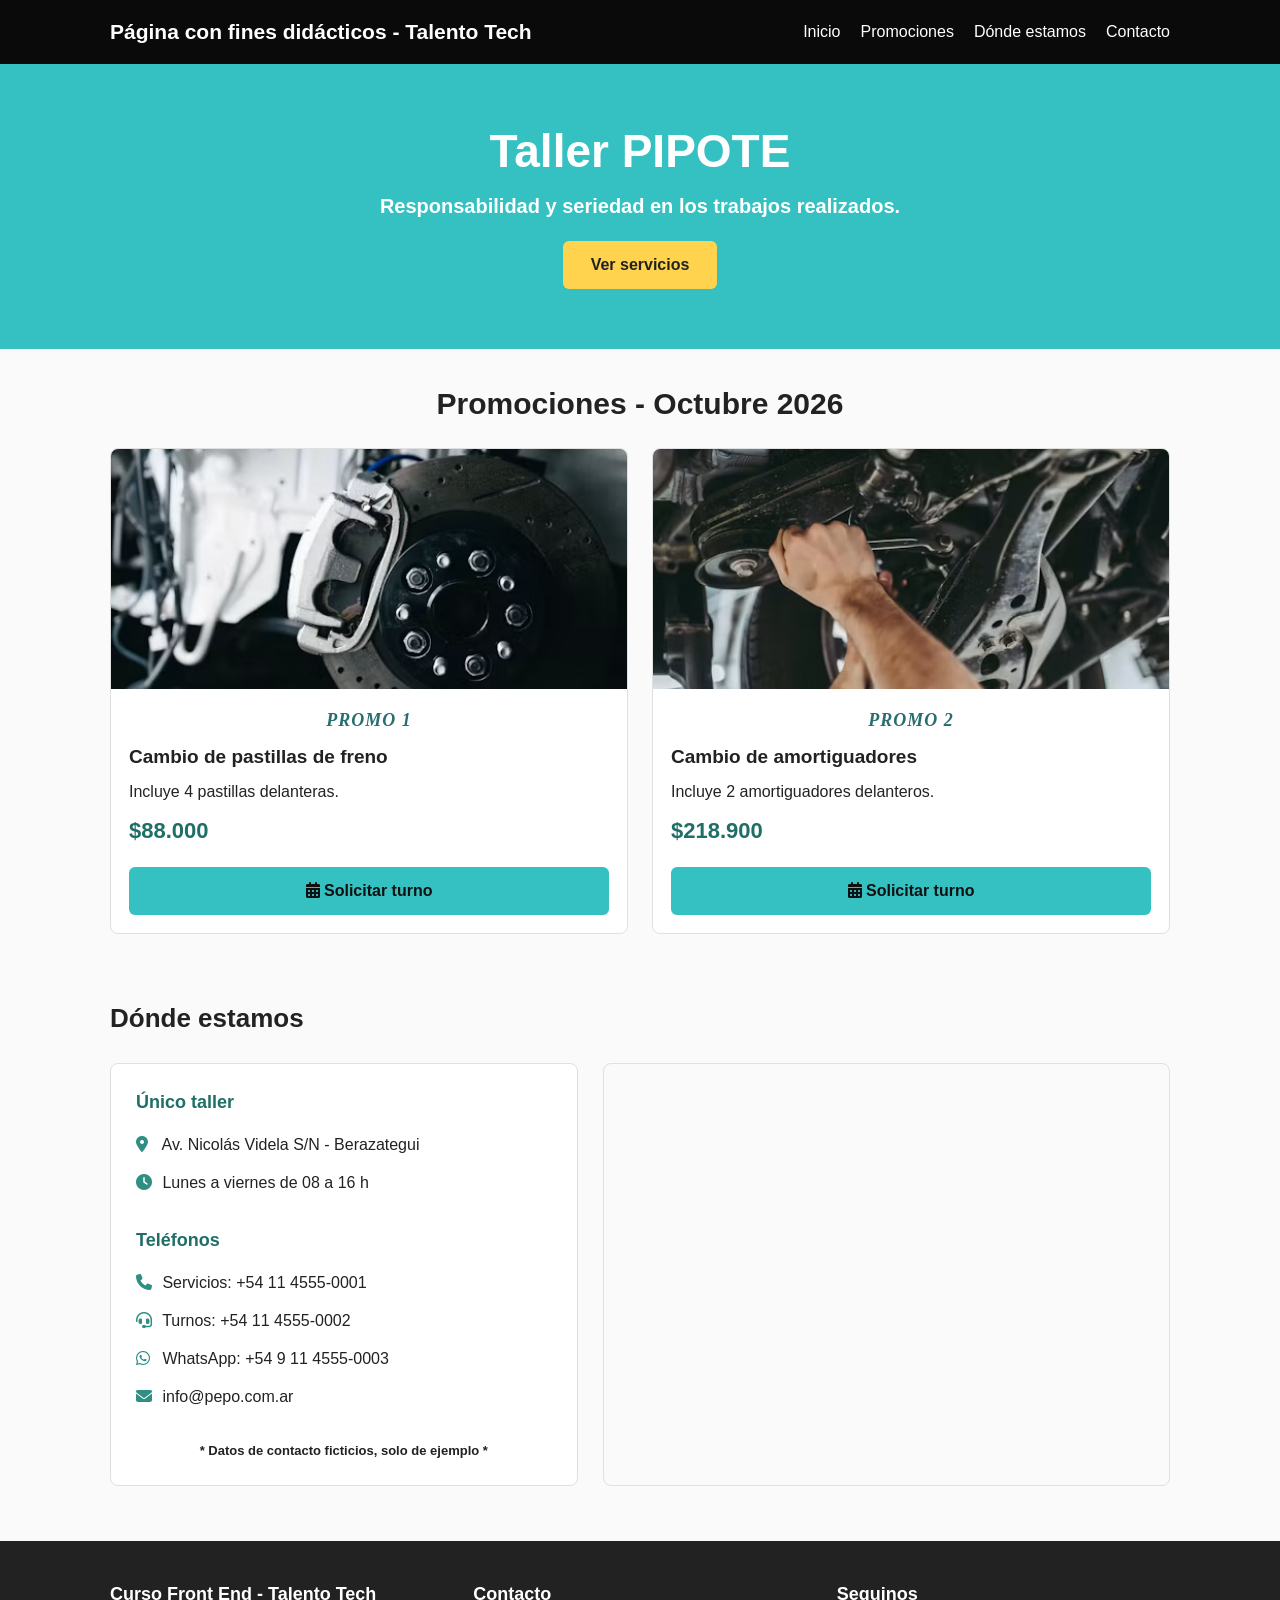
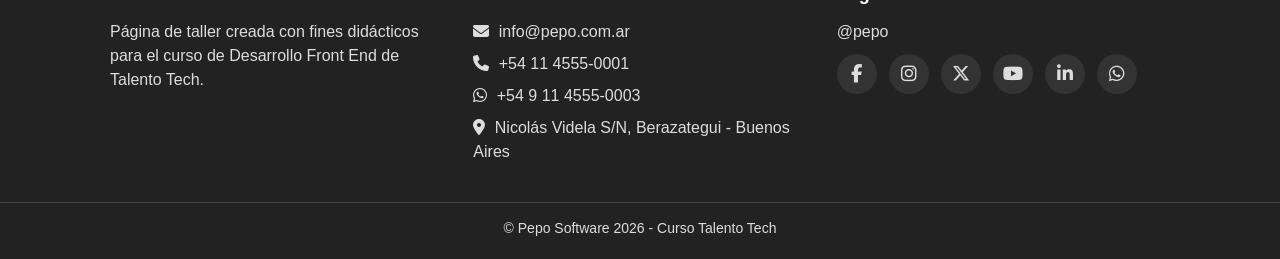
<file: index.html>
<!DOCTYPE html>
<html lang="es">
<head>
  <meta charset="UTF-8">
  <meta name="viewport" content="width=device-width, initial-scale=1.0">

  <title>Taller Pipote</title>
  <meta name="description" content="Taller Pipote: servicios de reparación y mantenimiento automotor. Consultá nuestras promociones y solicitá tu turno.">

  <link rel="stylesheet"
        href="https://cdnjs.cloudflare.com/ajax/libs/font-awesome/6.5.2/css/all.min.css">
  <link rel="stylesheet" href="css/style.css">
  <link rel="icon" type="image/png" href="img/coche-con-llave.png">
</head>

<body>

  <!-- Encabezado -->
  <header>
    <div class="contenedor barra-navegacion">
      <div class="logo">
        Página con fines didácticos - Talento Tech
      </div>

      <nav aria-label="Navegación principal">
        <ul class="menu">
          <li><a href="#inicio">Inicio</a></li>
          <li><a href="#promociones">Promociones</a></li>
          <li><a href="#dondeestamos">Dónde estamos</a></li>
          <li><a href="#contacto">Contacto</a></li>
        </ul>
      </nav>
    </div>
  </header>

  <!-- Contenido principal -->
  <main id="inicio">

    <!-- Banner de bienvenida -->
    <section class="hero">
      <h1>Taller PIPOTE</h1>
      <p>Responsabilidad y seriedad en los trabajos realizados.</p>
      <a href="#promociones" class="boton">Ver servicios</a>
    </section>

    <!-- Promociones -->
    <section id="promociones" class="contenedor seccion">
      <h2 class="titulo-seccion">
        Promociones - Octubre 2026
      </h2>

      <div class="contenedor-tarjetas">

        <article class="tarjetas">
          <img
            src="img/cambiopastillasfreno.avif"
            alt="Cambio de pastillas de freno"
            loading="lazy">

          <div class="tarjetas-informacion">
            <span class="categoria">Promo 1</span>
            <h3>Cambio de pastillas de freno</h3>
            <p>Incluye 4 pastillas delanteras.</p>
            <span class="precio">$88.000</span>

            <a href="turnos.html" class="boton-tarjeta">
              <i class="fa-solid fa-calendar-days" aria-hidden="true"></i>
              Solicitar turno
            </a>
          </div>
        </article>

        <article class="tarjetas">
          <img
            src="img/trendelantero.avif"
            alt="Reparación del tren delantero"
            loading="lazy">

          <div class="tarjetas-informacion">
            <span class="categoria">Promo 2</span>
            <h3>Cambio de amortiguadores</h3>
            <p>Incluye 2 amortiguadores delanteros.</p>
            <span class="precio">$218.900</span>

            <a href="turnos.html" class="boton-tarjeta">
              <i class="fa-solid fa-calendar-days" aria-hidden="true"></i>
              Solicitar turno
            </a>
          </div>
        </article>

      </div>
    </section>

    <!-- Ubicación y contacto -->
    <section id="dondeestamos" class="contenedor seccion">
      <h2 class="titulo-contacto">Dónde estamos</h2>

      <div class="bloque-contacto">

        <div class="datos-contacto">
          <h3>Único taller</h3>

          <ul>
            <li>
              <i class="fa-solid fa-location-dot" aria-hidden="true"></i>
              Av. Nicolás Videla S/N - Berazategui
            </li>
            <li>
              <i class="fa-solid fa-clock" aria-hidden="true"></i>
              Lunes a viernes de 08 a 16 h
            </li>
          </ul>

          <h3>Teléfonos</h3>

          <ul>
            <li>
              <i class="fa-solid fa-phone" aria-hidden="true"></i>
              Servicios:
              <a href="tel:+541145550001">+54 11 4555-0001</a>
            </li>
            <li>
              <i class="fa-solid fa-headset" aria-hidden="true"></i>
              Turnos:
              <a href="tel:+541145550002">+54 11 4555-0002</a>
            </li>
            <li>
              <i class="fa-brands fa-whatsapp" aria-hidden="true"></i>
              WhatsApp:
              <a href="https://wa.me/5491145550003">+54 9 11 4555-0003</a>
            </li>
            <li>
              <i class="fa-solid fa-envelope" aria-hidden="true"></i>
              <a href="mailto:info@pepo.com.ar">info@pepo.com.ar</a>
            </li>
          </ul>

          <p class="aviso-contacto">
            * Datos de contacto ficticios, solo de ejemplo *
          </p>
        </div>

        <div class="mapa">
          <iframe
            src="https://www.google.com/maps/embed/v1/place?q=Berazategui%2021%20y%20139&key=AIzaSyBFw0Qbyq9zTFTd-tUY6dZWTgaQzuU17R8"
            title="Ubicación aproximada del taller"
            loading="lazy"
            referrerpolicy="no-referrer-when-downgrade"
            allowfullscreen>
          </iframe>
        </div>

      </div>
    </section>

  </main>

  <!-- Pie de página -->
  <footer>
    <div id="contacto" class="contenedor footer-columnas">

      <div class="columna">
        <h2>Curso Front End - Talento Tech</h2>
        <p>
          Página de taller creada con fines didácticos para el
          curso de Desarrollo Front End de Talento Tech.
        </p>
      </div>

      <div class="columna">
        <h2>Contacto</h2>
        <ul>
          <li><i class="fa-solid fa-envelope" aria-hidden="true"></i> info@pepo.com.ar</li>
          <li><i class="fa-solid fa-phone" aria-hidden="true"></i> +54 11 4555-0001</li>
          <li><i class="fa-brands fa-whatsapp" aria-hidden="true"></i> +54 9 11 4555-0003</li>
          <li><i class="fa-solid fa-location-dot" aria-hidden="true"></i> Nicolás Videla S/N, Berazategui - Buenos Aires</li>
        </ul>
      </div>

      <div class="columna">
        <h2>Seguinos</h2>
        <p>@pepo</p>

        <div class="redes">
          <a href="#" aria-label="Facebook"><i class="fa-brands fa-facebook-f"></i></a>
          <a href="#" aria-label="Instagram"><i class="fa-brands fa-instagram"></i></a>
          <a href="#" aria-label="X"><i class="fa-brands fa-x-twitter"></i></a>
          <a href="#" aria-label="YouTube"><i class="fa-brands fa-youtube"></i></a>
          <a href="#" aria-label="LinkedIn"><i class="fa-brands fa-linkedin-in"></i></a>
          <a href="https://wa.me/5491145550003" aria-label="WhatsApp"><i class="fa-brands fa-whatsapp"></i></a>
        </div>
      </div>

    </div>

    <p class="copyright">
      &copy; Pepo Software 2026 - Curso Talento Tech
    </p>
  </footer>

</body>
</html>
</file>
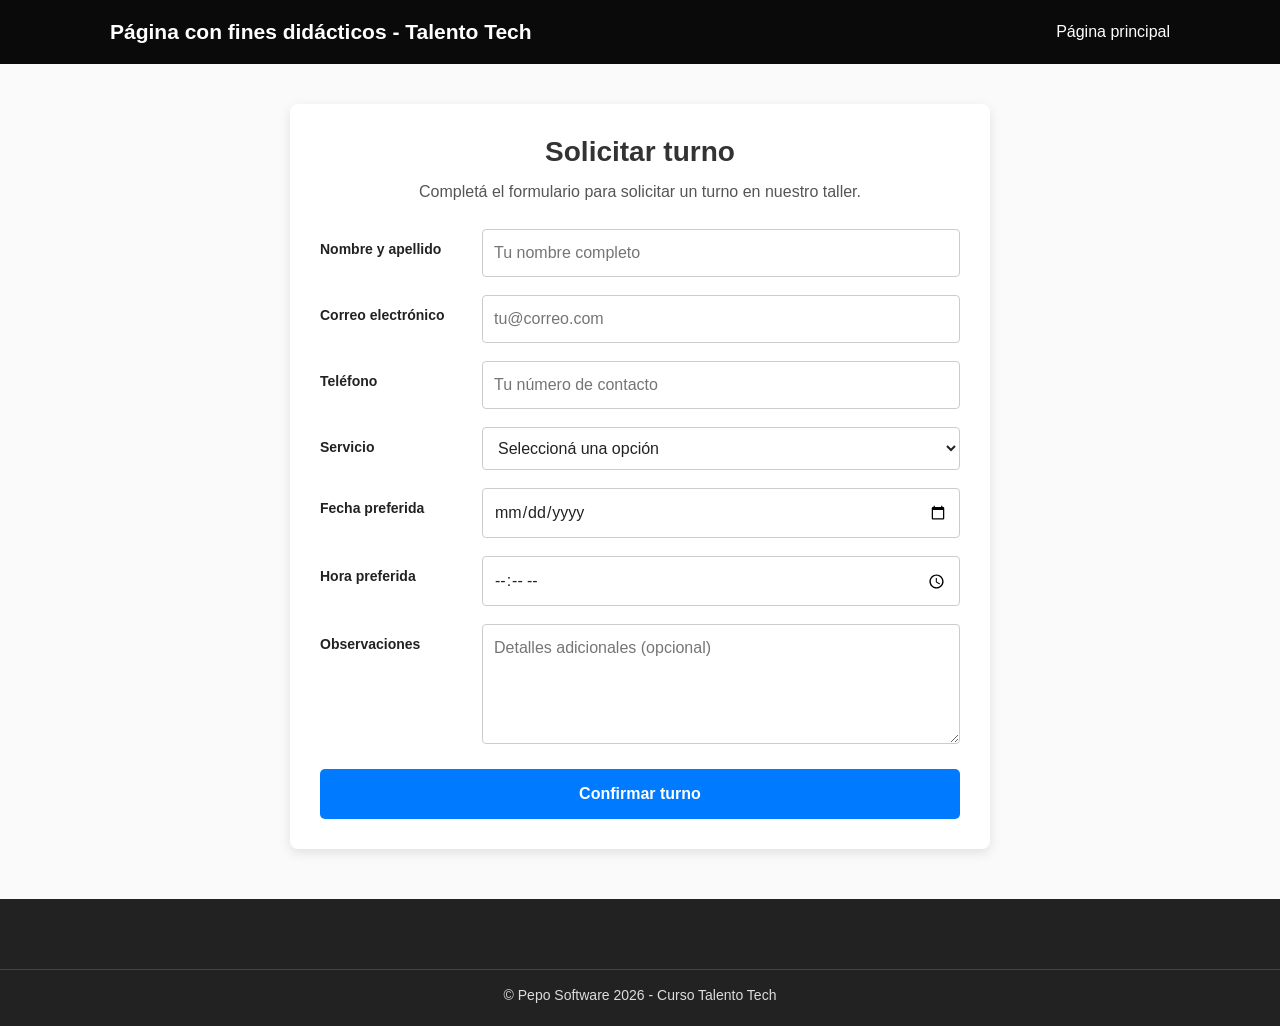
<file: turnos.html>
<!DOCTYPE html>
<html lang="es">
<head>
  <meta charset="UTF-8">
  <meta name="viewport" content="width=device-width, initial-scale=1.0">

  <title>Taller Pipote - Solicitar turno</title>

  <link rel="stylesheet" href="css/style.css">
  <link rel="icon" type="image/png" href="img/coche-con-llave.png">
</head>

<body>

  <!-- Encabezado -->
  <header>
    <div class="contenedor barra-navegacion">
      <div class="logo">
        Página con fines didácticos - Talento Tech
      </div>

      <nav aria-label="Navegación principal">
        <ul class="menu">
          <li><a href="index.html">Página principal</a></li>
        </ul>
      </nav>
    </div>
  </header>

  <!-- Contenido principal -->
  <main class="pagina-turnos">
    <section class="contenedor-datos">

      <h1>Solicitar turno</h1>
      <p class="intro-turnos">
        Completá el formulario para solicitar un turno en nuestro taller.
      </p>

      <form
        class="formulario-turnos"
        action="https://formspree.io/f/xaeywvnb"
        method="POST">

        <div class="datos-formulario">
          <label for="nombre">Nombre y apellido</label>
          <input
            type="text"
            id="nombre"
            name="nombre"
            autocomplete="name"
            placeholder="Tu nombre completo"
            required>
        </div>

        <div class="datos-formulario">
          <label for="email">Correo electrónico</label>
          <input
            type="email"
            id="email"
            name="email"
            autocomplete="email"
            placeholder="tu@correo.com"
            required>
        </div>

        <div class="datos-formulario">
          <label for="telefono">Teléfono</label>
          <input
            type="tel"
            id="telefono"
            name="telefono"
            autocomplete="tel"
            placeholder="Tu número de contacto"
            required>
        </div>

        <div class="datos-formulario">
          <label for="servicio">Servicio</label>
          <select id="servicio" name="servicio" required>
            <option value="">Seleccioná una opción</option>
            <option value="consulta">Consultas generales</option>
            <option value="revision">Cambio de pastillas</option>
            <option value="especialidad">Cambio de amortiguadores</option>
          </select>
        </div>

        <div class="datos-formulario">
          <label for="fecha">Fecha preferida</label>
          <input
            type="date"
            id="fecha"
            name="fecha"
            required>
        </div>

        <div class="datos-formulario">
          <label for="hora">Hora preferida</label>
          <input
            type="time"
            id="hora"
            name="hora"
            required>
        </div>

        <div class="datos-formulario">
          <label for="comentarios">Observaciones</label>
          <textarea
            id="comentarios"
            name="comentarios"
            rows="4"
            placeholder="Detalles adicionales (opcional)"></textarea>
        </div>

        <button type="submit" class="boton-enviar">
          Confirmar turno
        </button>

      </form>
    </section>
  </main>

  <!-- Pie de página -->
  <footer class="pie-turnos">
    <p class="copyright">
      &copy; Pepo Software 2026 - Curso Talento Tech
    </p>
  </footer>

</body>
</html>
</file>
<file: css/style.css>
/* CONFIGURACION GENERAL */

* {
  margin: 0;
  padding: 0;
  box-sizing: border-box;
}

html {
  scroll-behavior: smooth;
  scroll-padding-top: 20px;
}

body {
  font-family: Arial, Helvetica, sans-serif;
  line-height: 1.5;
  color: #222;
  background: #FAFAFA;
  overflow-wrap: break-word;
}

img,
iframe {
  max-width: 100%;
}

img {
  display: block;
}

a {
  overflow-wrap: anywhere;
}

button,
input,
select,
textarea {
  font: inherit;
}

button,
a,
input,
select,
textarea {
  -webkit-tap-highlight-color: transparent;
}

:focus-visible {
  outline: 3px solid #087f8c;
  outline-offset: 3px;
}

/* CONTENEDOR GENERAL */

.contenedor {
  width: 100%;
  max-width: 1100px;
  margin: 0 auto;
  padding: 0 20px;
}

.seccion {
  padding-top: 35px;
  padding-bottom: 15px;
}

.titulo-seccion {
  margin-bottom: 25px;
  text-align: center;
  font-size: 30px;
  line-height: 1.3;
}

/* HEADER Y NAVEGACION El header queda en el flujo normal No tapa el contenido de la pagina.*/

header {
  position: relative;
  width: 100%;
  background: #0a0a0a;
  color: white;
  padding: 15px 0;
  z-index: 10;
}

.barra-navegacion {
  display: flex;
  align-items: center;
  justify-content: space-between;
  flex-wrap: wrap;
  gap: 15px 25px;
}

.logo {
  flex: 1 1 280px;
  font-size: 21px;
  font-weight: bold;
}

.barra-navegacion nav {
  max-width: 100%;
}

.menu {
  display: flex;
  align-items: center;
  justify-content: center;
  flex-wrap: wrap;
  gap: 12px 20px;
  list-style: none;
}

.menu li {
  min-width: 0;
}

.menu a {
  display: inline-block;
  color: white;
  text-decoration: none;
  padding: 5px 0;
}

.menu a:hover {
  color: #FFD34D;
  text-decoration: underline;
}

/* BANNER PRINCIPAL */

.hero {
  background: #35c1c2;
  color: #fff;
  text-align: center;
  padding: 60px 20px;
}

.hero h1 {
  font-size: clamp(30px, 4vw, 46px);
  line-height: 1.2;
  margin-bottom: 12px;
}

.hero p {
  max-width: 750px;
  margin: 0 auto;
  font-size: clamp(16px, 2vw, 20px);
  font-weight: bold;
}

.boton {
  display: inline-block;
  margin-top: 20px;
  background: #FFD34D;
  color: #222;
  padding: 12px 28px;
  border-radius: 6px;
  text-decoration: none;
  font-weight: bold;
  text-align: center;
}

.boton:hover {
  background: #e5b833;
}

/* CONTENIDO PRINCIPAL */

main {
  padding-bottom: 40px;
}

.titulo-contacto {
  text-align: left;
  margin: 15px 0 25px;
  font-size: 26px;
}

/* TARJETAS DE PROMOCIONES */

.contenedor-tarjetas {
  display: grid;
  grid-template-columns: repeat(2, minmax(0, 1fr));
  gap: 24px;
  width: 100%;
}

.tarjetas {
  min-width: 0;
  background: white;
  border: 1px solid #E0E0E0;
  border-radius: 8px;
  overflow: hidden;
  display: flex;
  flex-direction: column;
  transition: transform 0.2s ease;
}

.tarjetas:hover {
  transform: translateY(-4px);
}

.tarjetas img {
  width: 100%;
  height: 240px;
  object-fit: cover;
}

.tarjetas-informacion {
  padding: 18px;
  display: flex;
  flex-direction: column;
  align-items: flex-start;
  gap: 10px;
  flex: 1;
}

.categoria {
  align-self: center;
  font-size: 18px;
  font-weight: bold;
  font-family: "Times New Roman", Times, serif;
  font-style: italic;
  text-transform: uppercase;
  text-align: center;
  color: #296e6f;
  letter-spacing: 1px;
}

.tarjetas h3 {
  font-size: 19px;
  line-height: 1.35;
}

.tarjetas p {
  font-size: 16px;
}

.precio {
  font-size: 22px;
  font-weight: bold;
  color: #1F6F66;
  margin-top: auto;
}

/* Enlace que funciona como boton */

.boton-tarjeta {
  display: block;
  width: 100%;
  margin-top: 10px;
  padding: 12px 15px;
  border-radius: 6px;
  background: #35c1c2;
  color: #111;
  text-decoration: none;
  text-align: center;
  font-size: 16px;
  font-weight: bold;
  overflow-wrap: normal;
}

.boton-tarjeta:hover {
  background: #1e7979;
  color: white;
}

/* CONTACTO Y UBICACION */

.bloque-contacto {
  display: flex;
  flex-wrap: wrap;
  align-items: stretch;
  gap: 25px;
}

.datos-contacto {
  flex: 1 1 320px;
  min-width: 0;
  background: white;
  border: 1px solid #E0E0E0;
  border-radius: 8px;
  padding: 25px;
}

.datos-contacto h3 {
  font-size: 18px;
  color: #1F6F66;
  margin-bottom: 10px;
}

.datos-contacto ul {
  list-style: none;
  margin-bottom: 25px;
}

.datos-contacto li {
  padding: 7px 0;
}

.datos-contacto li i {
  color: #2F8F83;
  width: 22px;
}

.datos-contacto a {
  color: #222;
  text-decoration: none;
}

.datos-contacto a:hover {
  color: #1F6F66;
  text-decoration: underline;
}

.aviso-contacto {
  margin-top: 15px;
  text-align: center;
  font-size: 13px;
  font-weight: bold;
}

/* Mapa adaptable */

.mapa {
  flex: 1 1 420px;
  min-width: 0;
  min-height: 340px;
  border-radius: 8px;
  overflow: hidden;
  border: 1px solid #E0E0E0;
}

.mapa iframe {
  display: block;
  width: 100%;
  height: 100%;
  min-height: 340px;
  border: 0;
}

/* PIE DE PAGINA */

footer {
  background: #222;
  color: #DDD;
  padding: 40px 0 20px;
}

.footer-columnas {
  display: flex;
  flex-wrap: wrap;
  justify-content: space-between;
  gap: 30px;
}

.columna {
  flex: 1 1 250px;
  min-width: 0;
}

.columna h2,
.columna h4 {
  color: white;
  font-size: 18px;
  margin-bottom: 12px;
}

.columna ul {
  list-style: none;
}

.columna li {
  margin-bottom: 8px;
}

.columna li i {
  margin-right: 5px;
}

.columna a {
  color: #DDD;
  text-decoration: none;
}

.columna a:hover {
  color: #FFD34D;
}

.redes {
  display: flex;
  flex-wrap: wrap;
  gap: 12px;
  margin-top: 10px;
}

.redes a {
  width: 40px;
  height: 40px;
  flex: 0 0 40px;
  border-radius: 50%;
  background: #333;
  display: flex;
  justify-content: center;
  align-items: center;
  font-size: 18px;
}

.redes a:hover {
  background: #2F8F83;
  color: white;
}

.copyright {
  text-align: center;
  border-top: 1px solid #444;
  margin-top: 30px;
  padding: 15px 20px 0;
  font-size: 14px;
}

/* PAGINA DE TURNOS */

.pagina-turnos {
  padding: 40px 20px 50px;
  min-width: 0;
}

.contenedor-datos {
  width: 100%;
  max-width: 700px;
  margin: 0 auto;
  padding: 30px;
  background: white;
  border-radius: 8px;
  box-shadow: 0 4px 12px rgba(0, 0, 0, 0.1);
}

.contenedor-datos h1 {
  color: #333;
  text-align: center;
  font-size: 28px;
  line-height: 1.3;
  margin-bottom: 10px;
}

.intro-turnos {
  margin-bottom: 25px;
  text-align: center;
  color: #555;
}

.formulario-turnos {
  width: 100%;
}

.datos-formulario {
  display: grid;
  grid-template-columns: minmax(130px, 150px) minmax(0, 1fr);
  align-items: start;
  gap: 12px;
  margin-bottom: 18px;
}

.datos-formulario label {
  padding-top: 10px;
  color: #222;
  font-size: 14px;
  font-weight: bold;
}

.datos-formulario input,
.datos-formulario select,
.datos-formulario textarea {
  display: block;
  width: 100%;
  min-width: 0;
  padding: 11px;
  border: 1px solid #CCC;
  border-radius: 4px;
  background: white;
  color: #222;
  font-size: 16px;
}

.datos-formulario textarea {
  min-height: 100px;
  resize: vertical;
}

.datos-formulario input:focus,
.datos-formulario select:focus,
.datos-formulario textarea:focus {
  border-color: #087f8c;
  outline: 2px solid rgba(8, 127, 140, 0.2);
}

.boton-enviar {
  display: block;
  width: 100%;
  margin-top: 25px;
  padding: 13px 20px;
  border: none;
  border-radius: 5px;
  background: #007BFF;
  color: white;
  font-size: 16px;
  font-weight: bold;
  cursor: pointer;
}

.boton-enviar:hover {
  background: #0056b3;
}

.pie-turnos {
  margin-top: 0;
}

/* TABLETS: 768px O MENOS */

@media (max-width: 768px) {

  .contenedor {
    padding-left: 18px;
    padding-right: 18px;
  }

  header {
    padding: 14px 0;
  }

  .barra-navegacion {
    flex-direction: column;
    justify-content: center;
    text-align: center;
    gap: 10px;
  }

  .logo {
    flex: 0 1 auto;
    width: 100%;
    font-size: 20px;
  }

  .menu {
    gap: 8px 18px;
  }

  .menu a {
    font-size: 15px;
  }

  .hero {
    padding: 45px 20px;
  }

  .contenedor-tarjetas {
    gap: 18px;
  }

  .tarjetas img {
    height: 200px;
  }

  .tarjetas-informacion {
    padding: 15px;
  }

  .bloque-contacto {
    flex-direction: column;
  }

  .datos-contacto,
  .mapa {
    flex: 1 1 auto;
    width: 100%;
  }

  .mapa,
  .mapa iframe {
    min-height: 300px;
  }

  .footer-columnas {
    gap: 25px;
  }

  .columna {
    flex: 1 1 40%;
  }

  .contenedor-datos {
    padding: 25px;
  }
}

/* CELULARES: 480px O MENOS */

@media (max-width: 480px) {

  .contenedor {
    padding-left: 15px;
    padding-right: 15px;
  }

  header {
    padding: 12px 0;
  }

  .barra-navegacion {
    gap: 8px;
  }

  .logo {
    font-size: 17px;
    line-height: 1.4;
  }

  .menu {
    width: 100%;
    flex-direction: column;
    align-items: stretch;
    gap: 2px;
  }

  .menu a {
    display: block;
    padding: 7px 5px;
    font-size: 15px;
  }

  .hero {
    padding: 38px 15px;
  }

  .hero h1 {
    font-size: 30px;
  }

  .hero p {
    font-size: 16px;
  }

  .boton {
    padding: 11px 20px;
    font-size: 15px;
  }

  .seccion {
    padding-top: 25px;
  }

  .titulo-seccion {
    font-size: 24px;
    margin-bottom: 20px;
  }

  .titulo-contacto {
    margin: 20px 0;
    font-size: 22px;
  }

  .contenedor-tarjetas {
    grid-template-columns: minmax(0, 1fr);
    gap: 20px;
  }

  .tarjetas:hover {
    transform: none;
  }

  .tarjetas img {
    height: auto;
    aspect-ratio: 16 / 9;
    object-fit: cover;
  }

  .tarjetas-informacion {
    padding: 15px;
  }

  .tarjetas h3 {
    font-size: 18px;
  }

  .precio {
    font-size: 20px;
  }

  .boton-tarjeta {
    font-size: 15px;
    padding: 12px 8px;
  }

  .datos-contacto {
    padding: 18px;
  }

  .datos-contacto li {
    font-size: 14px;
  }

  .mapa,
  .mapa iframe {
    min-height: 260px;
  }

  footer {
    padding: 30px 0 15px;
  }

  .footer-columnas {
    flex-direction: column;
    gap: 25px;
  }

  .columna {
    flex: 1 1 100%;
  }

  .copyright {
    font-size: 12px;
  }

  .redes {
    justify-content: flex-start;
  }

  /* Formulario en una sola columna */

  .pagina-turnos {
    padding: 25px 12px 35px;
  }

  .contenedor-datos {
    padding: 20px 16px;
  }

  .contenedor-datos h1 {
    font-size: 25px;
  }

  .intro-turnos {
    font-size: 14px;
  }

  .datos-formulario {
    grid-template-columns: minmax(0, 1fr);
    gap: 5px;
    margin-bottom: 16px;
  }

  .datos-formulario label {
    padding-top: 0;
    font-size: 14px;
  }

  .datos-formulario input,
  .datos-formulario select,
  .datos-formulario textarea {
    width: 100%;
    font-size: 16px;
  }

  .boton-enviar {
    width: 100%;
    margin-top: 20px;
  }
}

/* PANTALLAS MUY ESTRECHAS: 360px O MENOS */

@media (max-width: 360px) {

  .contenedor {
    padding-left: 12px;
    padding-right: 12px;
  }

  .logo {
    font-size: 16px;
  }

  .hero h1 {
    font-size: 27px;
  }

  .contenedor-datos {
    padding: 18px 12px;
  }

  .datos-contacto {
    padding: 14px;
  }

  .redes {
    gap: 8px;
  }
}

/* PREFERENCIAS DE MOVIMIENTO */

@media (prefers-reduced-motion: reduce) {
  html {
    scroll-behavior: auto;
  }

  *,
  *::before,
  *::after {
    transition-duration: 0.01ms !important;
    animation-duration: 0.01ms !important;
    animation-iteration-count: 1 !important;
  }
}
</file>
